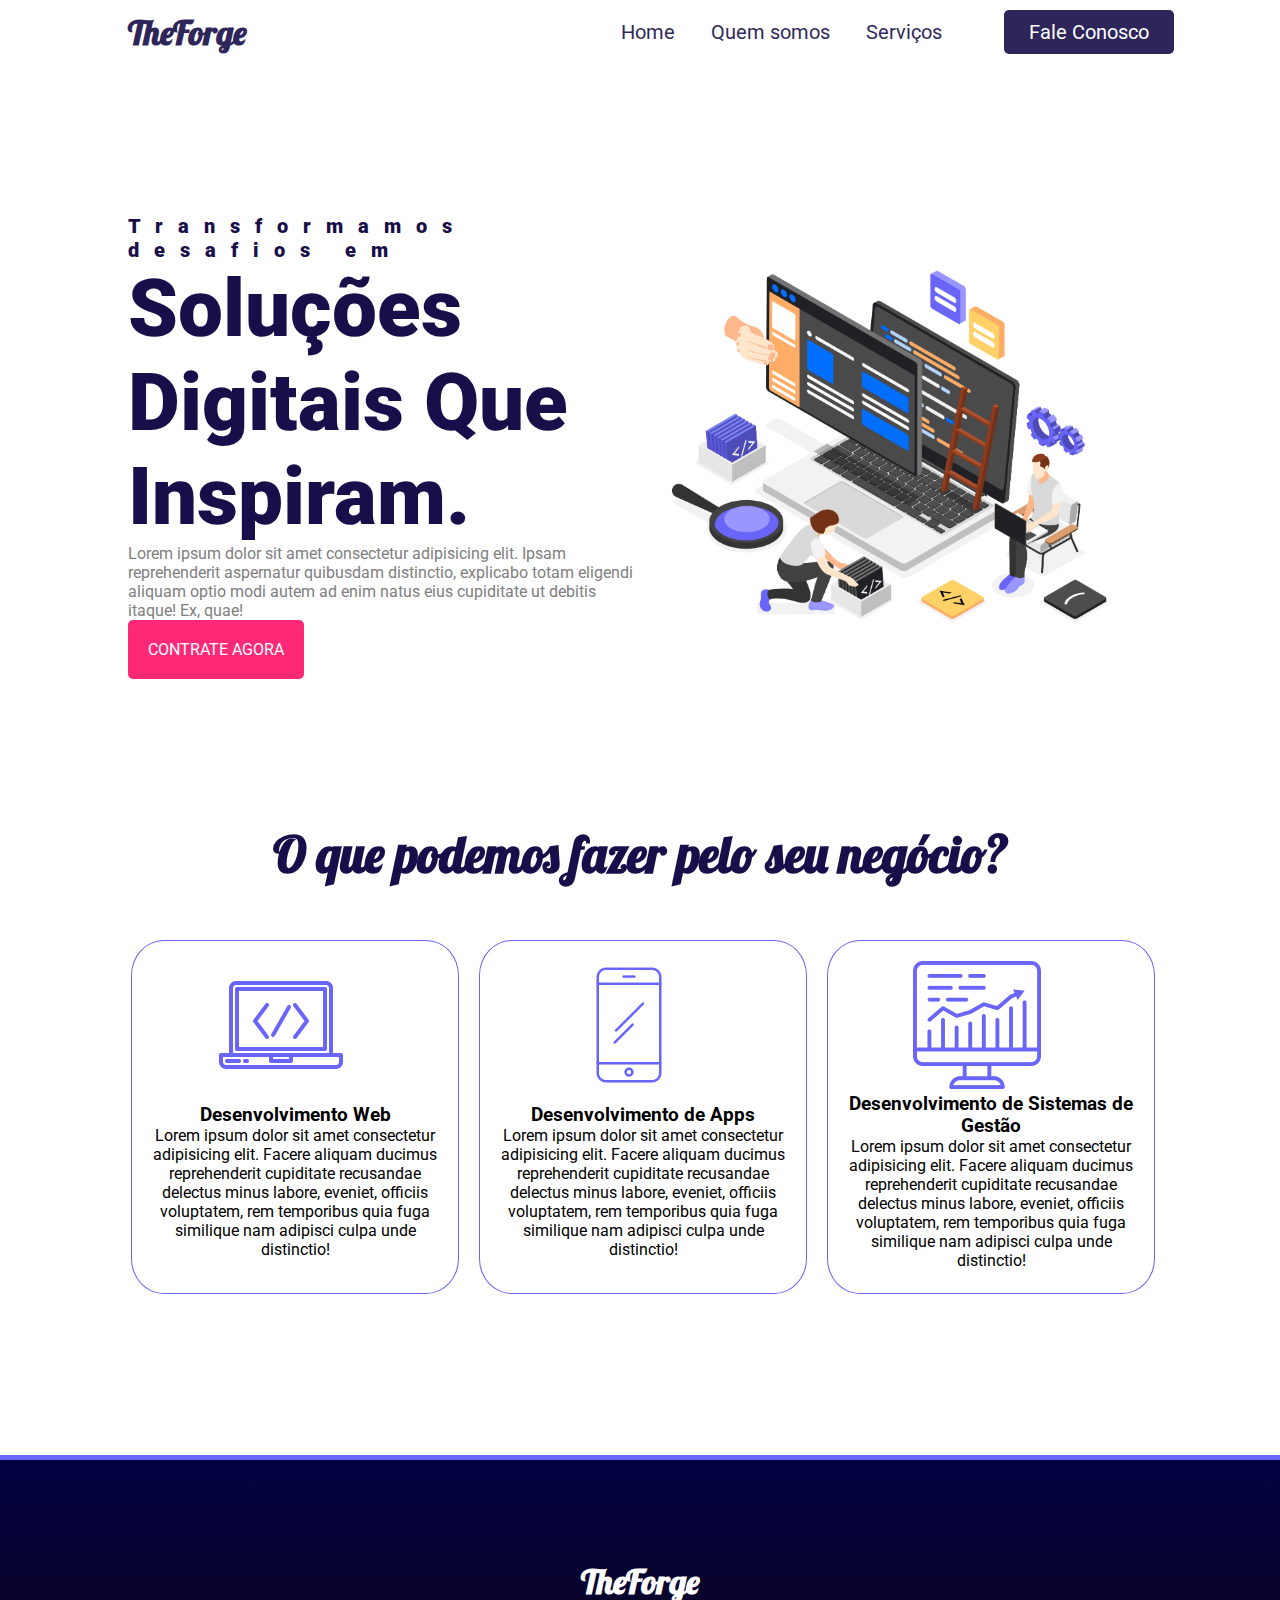
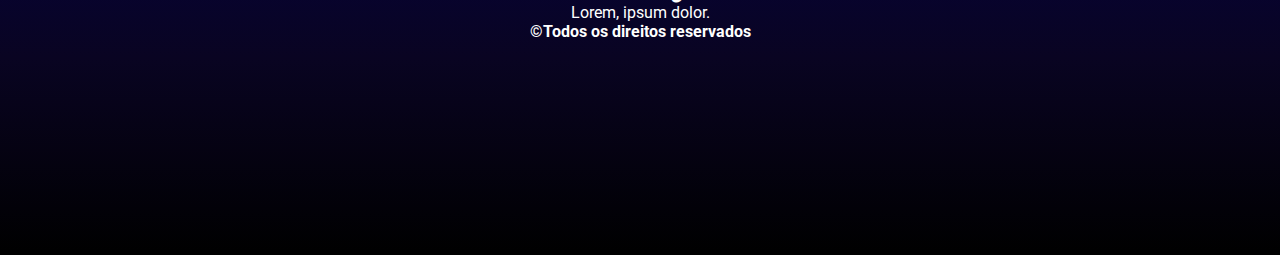
<file: index.html>
<!DOCTYPE html>
<html lang="pt-br">

<head>
    <meta charset="UTF-8">
    <meta http-equiv="X-UA-Compatible" content="IE=edge">

    <meta name="viewport" content="width=device-width, initial-scale=1.0">
    <meta name="description" content="Site Software House">
    <meta name="keywords"
        content="Desenvolvimento de Software,Soluções Tecnológicas,Aplicativos Web e Mobile, Automação de Processos">
    <link rel="stylesheet" href="/CSS/estilo.css">
    <link rel="stylesheet" href="/CSS/responsivo.css">
    <title>TheForge - Desenvolvimento de Software </title>
</head>

<body>
    <nav class="navbar">
        <div class="logo">
            <h1>TheForge</h1>
        </div>
        <div class="menu">
            <a href="#">Home</a>
            <a href="#">Quem somos</a>
            <a href="#">Serviços</a>
            <a id="botao" href="#">Fale Conosco</a>
        </div>
    </nav>
    <header class="header">
        <div class="headline">
            <h2 style="letter-spacing: 15px;">Transformamos desafios em</h2>
            <h2 style="font-size: 80px ;">Soluções Digitais Que Inspiram.</h2>
            <p>Lorem ipsum dolor sit amet consectetur adipisicing elit. Ipsam reprehenderit aspernatur quibusdam
                distinctio, explicabo totam eligendi aliquam optio modi autem ad enim natus eius cupiditate ut debitis
                itaque! Ex, quae!</p>
            <a href="#" class="contact-btn">Contrate Agora</a>
        </div>
        <div class="img-headline">
            <img src="/img/img3.jpg">
        </div>
    </header>
    <section>
        <h2>O que podemos fazer pelo seu negócio?</h2>
        <div class="servicos">
            <div class="card">
                <img src="/img/pc.png">
                <div class="card-text">
                    <h3>Desenvolvimento Web</h3>
                    <p>Lorem ipsum dolor sit amet consectetur adipisicing elit. Facere aliquam ducimus reprehenderit
                        cupiditate recusandae delectus minus labore, eveniet, officiis voluptatem, rem temporibus quia
                        fuga
                        similique nam adipisci culpa unde distinctio!</p>
                </div>
                <div class="texto-oculto">
                    <h3>Outro texto qualquer</h3>
                    <p>Lorem ipsum dolor sit amet consectetur adipisicing elit. Facere aliquam ducimus reprehenderit
                        cupiditate recusandae delectus minus labore, eveniet, officiis voluptatem, rem temporibus quia
                        fuga
                        similique nam adipisci culpa unde distinctio!</p>
                </div>
            </div>
            <div class="card">
                <img src="/img/smartphone.png">
                <div class="card-text">
                    <h3>Desenvolvimento de Apps</h3>
                    <p>Lorem ipsum dolor sit amet consectetur adipisicing elit. Facere aliquam ducimus reprehenderit
                        cupiditate recusandae delectus minus labore, eveniet, officiis voluptatem, rem temporibus quia
                        fuga
                        similique nam adipisci culpa unde distinctio!</p>
                </div>
                <div class="texto-oculto">
                    <h3>Outro texto qualquer</h3>
                    <p>Lorem ipsum dolor sit amet consectetur adipisicing elit. Facere aliquam ducimus reprehenderit
                        cupiditate recusandae delectus minus labore, eveniet, officiis voluptatem, rem temporibus quia
                        fuga
                        similique nam adipisci culpa unde distinctio!</p>
                </div>
            </div>
            <div class="card">
                <img src="/img/gestao.png">
                <div class="card-text">
                    <h3>Desenvolvimento de Sistemas de Gestão</h3>
                    <p>Lorem ipsum dolor sit amet consectetur adipisicing elit. Facere aliquam ducimus reprehenderit
                        cupiditate recusandae delectus minus labore, eveniet, officiis voluptatem, rem temporibus quia
                        fuga
                        similique nam adipisci culpa unde distinctio!</p>
                </div>
                <div class="texto-oculto">
                    <h3>Outro texto qualquer</h3>
                    <p>Lorem ipsum dolor sit amet consectetur adipisicing elit. Facere aliquam ducimus reprehenderit
                        cupiditate recusandae delectus minus labore, eveniet, officiis voluptatem, rem temporibus quia
                        fuga
                        similique nam adipisci culpa unde distinctio!</p>
                </div>
            </div>
        </div>
    </section>
    <footer>
        <div class="logo-rodape">
            <h1 class="agencia">TheForge</h1>
            <p style="color:white">Lorem, ipsum dolor.</p>
            <b style="color:white">©Todos os direitos reservados</b>
        </div>
    </footer>
</body>

</html>
</file>
<file: CSS/estilo.css>
@import url('https://fonts.googleapis.com/css2?family=Lobster&family=Roboto:ital,wght@0,100..900;1,100..900&display=swap');

* {
    box-sizing: border-box;
    padding: 0;
    margin: 0;
    outline: none;
}

:root {
    --blue: #180F4A;
    --pink: #FF2978;
    --purple: #6965F8;
}

body {
    margin: 0;
    font-family: "Roboto", serif;
}

.navbar {
    display: flex;
    flex-flow: row wrap;
    height: fit-content;
    justify-content: center;
    align-items: center;
    position: sticky;
    top: 0px;
    width: 100%;
    background: white;
    opacity: 0.9;
    z-index: 1;

}



.logo {
    flex: 20%;
    margin-left: 10%;
    text-align: left;
}

.logo h1 {
    font-family: "Lobster", serif;
    color: #180F4A;
    font-size: 34px;
}

.menu {
    flex: 70%;
    /* border: 1px solid green; */
    text-align: right;
    padding: 20px;
}

.menu a {
    color: #180F4A;
    text-decoration: none;
    font-size: 20px;
    padding: 20px 16px;
}

.menu a:hover {
    color: #FF2978;
    border-top: 4px solid #180F4A;
    ;
}

#botao {
    background: #180F4A;
    ;
    padding: 10px 25px;
    color: white;
    border-radius: 5px;
    margin-right: 10%;
    margin-left: 5%;
}

#botao:hover {
    border: none;
    background: #FF2978;
}

.header {
    display: flex;
    flex-flow: row wrap;
    justify-content: center;
    align-items: center;
    background: white;
    margin-top: 50px;
    padding-top: 100px;
}

.headline {
    margin-left: 10%;
    flex: 40%;
}

.headline h2 {
    font-weight: 900;
    font-size: 20px;
    color: #180F4A;
    padding: 0;
    margin: 0;
}

.headline p {
    color: gray;
    text-align: left;
}

.contact-btn {
    display: inline-block;
    background: #FF2978;
    padding: 20px;
    color: white;
    text-transform: uppercase;
    border-radius: 5px;
    text-decoration: none;
}

.contact-btn:hover {
    color: #180F4A;
}


.img-headline,
img {
    max-width: 100%;
    margin-right: 10%;
    flex: 40%;
    text-align: center;
}

section {
    display: inline-block;
    margin-top: 80px;
    margin-left: 5%;
    margin-right: 5%;
    text-align: center;
    padding: 5%;
}

section h2 {
    width: 100%;
    font-size: 50px;
    margin: 0;
    font-family: "Lobster", serif;
    font-weight: bold;
    color: #180F4A;

}

.servicos {
    display: grid;
    grid-template-columns: repeat(3, 1fr);
    gap: 20px;
    margin-top: 5%;
}

.card {
    display: grid;
    height: 100%;
    width: 100%;
    padding: 20px;
    margin: 1%;
    border: 1px solid #6965F8;
    border-radius: 10%;
    cursor: pointer;
}

.texto-oculto {
    display: none;
}

.card:hover {
    background: #6965F8;
    color: white;
    padding: 50px;
}

.card,
img {
    display: grid;
    justify-items: center;
}

.card:hover img {
    display: none;
}

.card:hover .card-text {
    display: none;
}

.card:hover .texto-oculto {
    display: block;
}

footer {

    margin-top: 100px;
    height: 400px;
    background-image: linear-gradient(180deg, #040243, #090422, black);
    text-align: center;
    border-top: 5px solid #6965F8;
}

.logo-rodape {
    padding: 100px;

}

.agencia {
    font-family: "Lobster", serif;
    color: white;
    font-size: 34px;
}
</file>
<file: CSS/responsivo.css>
@media screen and (max-width:954px) {
    .navbar {
        position: relative;
    }

    .logo {
        margin: 0;
        text-align: left;
        margin-left: 10%;
    }

    .menu {
        display: none;
    }

    .header {
        padding-top: 50px;
    }

    .headline {
        flex: 100%;
        margin: 5%;
        text-align: center;
    }

    .headline p {
        text-align: center;
    }

    .img-headline,
    img {
        flex: 100%;
        margin: 5%;
        text-align: center;
    }

    .card {
        width: 100%;
    }
}
</file>
